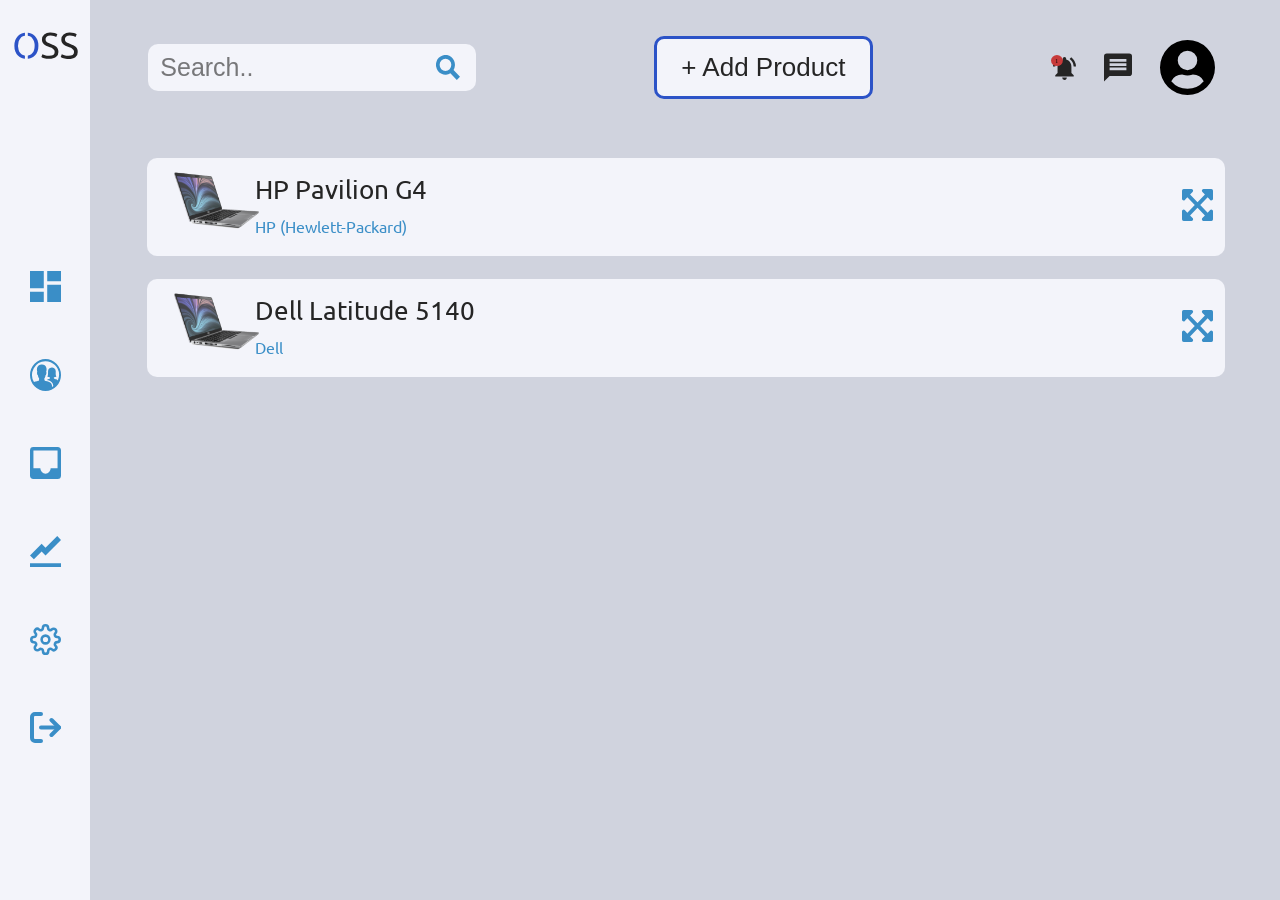
<file: dashboard.html>
<!DOCTYPE html>
<html lang="en">

<head>
    <meta charset="UTF-8">
    <meta http-equiv="X-UA-Compatible" content="IE=edge">
    <meta name="viewport" content="width=device-width, base-scale=1.0">
    <meta name="description" content="Dashboard for managing the store's inventory">
    <title>Onyx Systems</title>
    <link rel="stylesheet" href="css/dashboard.css">
</head>

<body>
    <!-- Sidebar Navigation for Desktop -->
    <nav>
        <div class="sidebar">
            <img src="images/logo.svg" alt="Logo" style="width: 90px;" class="sidebar-logo">
            <div class="nav-icons">
                <img src="icons/dashboard.svg" alt="" class="sidebar-icon">
                <img src="icons/contacts.svg" alt="" class="sidebar-icon">
                <img src="icons/inbox.svg" alt="" class="sidebar-icon">
                <img src="icons/graph.svg" alt="" class="sidebar-icon">
                <img src="icons/settings.svg" alt="" class="sidebar-icon">
                <img src="icons/logout.svg" alt="logout" class="sidebar-icon">
            </div>
        </div>
    </nav>
    <!-- Logo and Search Bar Fixed at the Top -->
    <section class="top-section">
        <div class="logo">
            <h1><span>Onyx</span> Systems</h1>
        </div>
        <!-- Search Bar -->
        <div class="search-container">
            <div class="search-bar">
                <input type="text" placeholder="Search.." class="search">
                <img src="icons/search.svg" alt="Search Icon" class="search-icon">
            </div>
        </div>
        <!-- Button at the top to show the Add Product Form for Desktop -->
        <button class="add" id="add-desktop" onclick="viewAdd()">+ Add Product</button>
        <!-- Top Right Icons -->
        <div class="top-right-icons">
            <img src="icons/bell.svg" alt="" class="tr-icon">
            <img src="icons/message.svg" alt="" class="tr-icon">
            <img src="icons/user.svg" alt="" class="tr-icon">
        </div>
    </section>
    <!-- Fixed Buttons on the Bottom *before the middle section so that the buttons show on top of the middle section on desktop-->
    <section class="bottom-section">
        <div class="bottom-buttons">
            <!-- Button to show the Add Product Form for Mobile -->
            <button class="add" id="add" onclick="viewAdd()">+ Add Product</button>
            <!-- Button to confirm the Add product Form -->
            <button type="submit" class="confirm" id="confirm-add" form="add-form">Confirm</button> <!--  onclick="closeAdd()" -->
            <!-- Button to confirm the Edit Form -->
            <button class="confirm" id="confirm-edit" onclick="confirmEdit()">Confirm</button>
            <!-- Buttons for Product Details -->
            <div class="view-buttons" id="view-buttons">
                <button class="edit" onclick="viewEdit()">Edit</button>
                <button class="delete" onclick="confirmDelete()">Delete</button>
            </div>
        </div>
    </section>
    <!-- Store Inventory -->
    <section class="middle-section">
        <!-- Edit Confirmation Overlay -->
        <div class="edit-confirm" id="edit-confirm">
            <img class="close" src="icons/close.svg" alt="Close Overlay" onclick="closeOverlay()">
            <h3 class="name">HP Pavilion G4</h3>
            <p class="sure">Are you sure you wanna edit this product ?</p>
            <!-- Buttons for Confirmation -->
            <div class="overlay-buttons" id="overlay-edit-buttons">
                <button type="submit" form="edit-form" id="yes-edit" class="yes">Yes</button> <!-- onclick="closeEditOverlay()" -->
                <button class="no" onclick="closeOverlay()">No</button>
            </div>
        </div>
        <!-- Delete Confirmation Overlay -->
        <div class="delete-confirm" id="delete-confirm">
            <img class="close" src="icons/close.svg" alt="Close Overlay" onclick="closeOverlay()">
            <h3 class="name">HP Pavilion G4</h3>
            <p class="sure">Are you sure you wanna delete this product ?</p>
            <!-- Buttons for Confirmation -->
            <div class="overlay-buttons" id="overlay-delete-buttons">
                <button class="yes" onclick="closeDeleteOverlay()">Yes</button>
                <button class="no" onclick="closeOverlay()">No</button>
            </div>
        </div>
        <!-- Add Product Form -->
        <div class="add-product" id="add-product">
            <!-- Icons at the top left -->
            <img class="return" src="icons/return.svg" alt="Return to Previous Page" onclick="closeAdd()">
            <!-- Icons at the top left -->
            <form action="" class="add-form" id="add-form" method="GET">
                <div class="tooltip">
                    <input type="text" id="name" name="name" placeholder="Name">
                    <svg xmlns="http://www.w3.org/2000/svg" width="55px" height="25px" viewBox="0 0 24.88 24.88"
                        class="info-icon" id="info-name">
                        <path id="info-icon-name" data-name="Icon awesome-info-circle"
                            d="M13,.563A12.44,12.44,0,1,0,25.442,13,12.442,12.442,0,0,0,13,.563ZM13,6.08A2.107,2.107,0,1,1,10.9,8.187,2.107,2.107,0,0,1,13,6.08Zm2.809,12.741a.6.6,0,0,1-.6.6H10.8a.6.6,0,0,1-.6-.6v-1.2a.6.6,0,0,1,.6-.6h.6v-3.21h-.6a.6.6,0,0,1-.6-.6V12a.6.6,0,0,1,.6-.6h3.21a.6.6,0,0,1,.6.6v5.016h.6a.6.6,0,0,1,.6.6Z"
                            transform="translate(-0.563 -0.563)" fill="#3a8ec7" />
                    </svg>
                    <span class="tooltip-info" id="tooltip-name">Uppercase and Lowercase characters. Spaces and Numbers are allowed.</span>
                </div>

                <div class="tooltip">
                    <input type="text" name="brand" id="brand" placeholder="Brand">
                    <svg xmlns="http://www.w3.org/2000/svg" width="55px" height="25px" viewBox="0 0 24.88 24.88"
                        class="info-icon" id="info-brand">
                        <path id="info-icon-brand" data-name="Icon awesome-info-circle"
                            d="M13,.563A12.44,12.44,0,1,0,25.442,13,12.442,12.442,0,0,0,13,.563ZM13,6.08A2.107,2.107,0,1,1,10.9,8.187,2.107,2.107,0,0,1,13,6.08Zm2.809,12.741a.6.6,0,0,1-.6.6H10.8a.6.6,0,0,1-.6-.6v-1.2a.6.6,0,0,1,.6-.6h.6v-3.21h-.6a.6.6,0,0,1-.6-.6V12a.6.6,0,0,1,.6-.6h3.21a.6.6,0,0,1,.6.6v5.016h.6a.6.6,0,0,1,.6.6Z"
                            transform="translate(-0.563 -0.563)" fill="#3a8ec7" />
                    </svg>
                    <span class="tooltip-info" id="tooltip-brand">Uppercase and Lowercase characters. Spaces, Numbers, Parentheses and Hyphens are allowed.</span>
                </div>

                <div class="tooltip">
                    <input type="text" id="microprocessor" name="microprocessor" placeholder="Microprocessor">
                    <svg xmlns="http://www.w3.org/2000/svg" width="55px" height="25px" viewBox="0 0 24.88 24.88"
                        class="info-icon" id="info-cpu">
                        <path id="info-icon-cpu" data-name="Icon awesome-info-circle"
                            d="M13,.563A12.44,12.44,0,1,0,25.442,13,12.442,12.442,0,0,0,13,.563ZM13,6.08A2.107,2.107,0,1,1,10.9,8.187,2.107,2.107,0,0,1,13,6.08Zm2.809,12.741a.6.6,0,0,1-.6.6H10.8a.6.6,0,0,1-.6-.6v-1.2a.6.6,0,0,1,.6-.6h.6v-3.21h-.6a.6.6,0,0,1-.6-.6V12a.6.6,0,0,1,.6-.6h3.21a.6.6,0,0,1,.6.6v5.016h.6a.6.6,0,0,1,.6.6Z"
                            transform="translate(-0.563 -0.563)" fill="#3a8ec7" />
                    </svg>
                    <span class="tooltip-info" id="tooltip-cpu">1 number point 1 number followed by Ghz (case sensitive)
                        followed by brand name and core-count (ex: 2.5GHz AMD Dual-Core).</span>
                </div>

                <div class="tooltip">
                    <input type="text" name="memory" id="memory" placeholder="Memory">
                    <svg xmlns="http://www.w3.org/2000/svg" width="55px" height="25px" viewBox="0 0 24.88 24.88"
                        class="info-icon" id="info-ram">
                        <path id="info-icon-ram" data-name="Icon awesome-info-circle"
                            d="M13,.563A12.44,12.44,0,1,0,25.442,13,12.442,12.442,0,0,0,13,.563ZM13,6.08A2.107,2.107,0,1,1,10.9,8.187,2.107,2.107,0,0,1,13,6.08Zm2.809,12.741a.6.6,0,0,1-.6.6H10.8a.6.6,0,0,1-.6-.6v-1.2a.6.6,0,0,1,.6-.6h.6v-3.21h-.6a.6.6,0,0,1-.6-.6V12a.6.6,0,0,1,.6-.6h3.21a.6.6,0,0,1,.6.6v5.016h.6a.6.6,0,0,1,.6.6Z"
                            transform="translate(-0.563 -0.563)" fill="#3a8ec7" />
                    </svg>
                    <span class="tooltip-info" id="tooltip-ram">1 to 2 numbers followed by "GB" (ex: 8GB or 16GB).</span>
                </div>

                <div class="tooltip">
                    <input type="text" name="video-graphics" id="video-card" placeholder="Video Graphics">
                    <svg xmlns="http://www.w3.org/2000/svg" width="55px" height="25px" viewBox="0 0 24.88 24.88"
                        class="info-icon" id="info-gpu">
                        <path id="info-icon-gpu" data-name="Icon awesome-info-circle"
                            d="M13,.563A12.44,12.44,0,1,0,25.442,13,12.442,12.442,0,0,0,13,.563ZM13,6.08A2.107,2.107,0,1,1,10.9,8.187,2.107,2.107,0,0,1,13,6.08Zm2.809,12.741a.6.6,0,0,1-.6.6H10.8a.6.6,0,0,1-.6-.6v-1.2a.6.6,0,0,1,.6-.6h.6v-3.21h-.6a.6.6,0,0,1-.6-.6V12a.6.6,0,0,1,.6-.6h3.21a.6.6,0,0,1,.6.6v5.016h.6a.6.6,0,0,1,.6.6Z"
                            transform="translate(-0.563 -0.563)" fill="#3a8ec7" />
                    </svg>
                    <span class="tooltip-info" id="tooltip-gpu">2 words and a 4 digit number *all separated by spaces (ex: Nvidia GTX 2080).</span>
                </div>

                <div class="tooltip">
                    <input type="text" name="hard-drive" id="drive" placeholder="Hard Drive">
                    <svg xmlns="http://www.w3.org/2000/svg" width="55px" height="25px" viewBox="0 0 24.88 24.88"
                        class="info-icon" id="info-hdd">
                        <path id="info-icon-hdd" data-name="Icon awesome-info-circle"
                            d="M13,.563A12.44,12.44,0,1,0,25.442,13,12.442,12.442,0,0,0,13,.563ZM13,6.08A2.107,2.107,0,1,1,10.9,8.187,2.107,2.107,0,0,1,13,6.08Zm2.809,12.741a.6.6,0,0,1-.6.6H10.8a.6.6,0,0,1-.6-.6v-1.2a.6.6,0,0,1,.6-.6h.6v-3.21h-.6a.6.6,0,0,1-.6-.6V12a.6.6,0,0,1,.6-.6h3.21a.6.6,0,0,1,.6.6v5.016h.6a.6.6,0,0,1,.6.6Z"
                            transform="translate(-0.563 -0.563)" fill="#3a8ec7" />
                    </svg>
                    <span class="tooltip-info" id="tooltip-hdd">3 or 4 numbers followed by "GB" (ex: 320GB or 1024GB).</span>
                </div>
            </form>
            
        </div>
        <!-- Product Details -->
        <div class="product-details" id="product-details">
            <div class="lap-img-container">
                <img class="lap-img" src="images/laptop.png" alt="Laptop Picture">
            </div>
            <div class="details">
                <!-- Compress Icons to close the details popup -->
                <img class="compress" src="icons/compress.svg" alt="Compress to Hide Product Details"onclick="closeDetails()">
                <!-- Empty fields to hold the hidden details for each product depending on which selected -->
                <p class="id"></p>
                <h3 class="name"></h3>
                <p class="brand"></p>
                <p class="spec">Microprocessor :</p>
                <p class="cpu"></p>
                <p class="spec">Memory :</p>
                <p class="ram"></p>
                <p class="spec">Video Graphics :</p>
                <p class="gpu"></p>
                <p class="spec">Hard Drive :</p>
                <p class="hdd"></p>
            </div>
        </div>
        <!-- Edit Product Form -->
        <div class="edit-product" id="edit-product">
            <!-- Return Icon to previous "page" -->
            <img class="return" src="icons/return.svg" alt="Return to Previous Page" onclick="closeEdit()">
            <!-- Base Information -->
            <div class="lap-img-container">
                <img class="lap-img" src="images/laptop.png" alt="Laptop Picture">
            </div>
            <div class="base-edit">
                <h3 class="name"></h3>
                <p class="brand"></p>
            </div>

            <form action="" class="edit-form" id="edit-form" method="GET">

                <label for="microprocessor">Microprocessor :</label>
                <div class="tooltip">
                    <input type="text" id="micro-edit" name="microprocessor">
                    <svg xmlns="http://www.w3.org/2000/svg" width="55px" height="25px" viewBox="0 0 24.88 24.88"
                        class="info-icon" id="info-cpu-edit">
                        <path id="info-icon-cpu-edit" data-name="Icon awesome-info-circle"
                            d="M13,.563A12.44,12.44,0,1,0,25.442,13,12.442,12.442,0,0,0,13,.563ZM13,6.08A2.107,2.107,0,1,1,10.9,8.187,2.107,2.107,0,0,1,13,6.08Zm2.809,12.741a.6.6,0,0,1-.6.6H10.8a.6.6,0,0,1-.6-.6v-1.2a.6.6,0,0,1,.6-.6h.6v-3.21h-.6a.6.6,0,0,1-.6-.6V12a.6.6,0,0,1,.6-.6h3.21a.6.6,0,0,1,.6.6v5.016h.6a.6.6,0,0,1,.6.6Z"
                            transform="translate(-0.563 -0.563)" fill="#3a8ec7" />
                    </svg>
                    <span class="tooltip-info" id="tooltip-cpu-edit">1 number point 1 number followed by Ghz (case sensitive) followed by brand name and core-count (ex: 2.5GHz AMD Dual-Core).</span>
                </div>

                <label for="memory">Memory :</label>
                <div class="tooltip">
                    <input type="text" id="memory-edit" name="memory">
                    <svg xmlns="http://www.w3.org/2000/svg" width="55px" height="25px" viewBox="0 0 24.88 24.88"
                        class="info-icon" id="info-ram-edit">
                        <path id="info-icon-ram-edit" data-name="Icon awesome-info-circle"
                            d="M13,.563A12.44,12.44,0,1,0,25.442,13,12.442,12.442,0,0,0,13,.563ZM13,6.08A2.107,2.107,0,1,1,10.9,8.187,2.107,2.107,0,0,1,13,6.08Zm2.809,12.741a.6.6,0,0,1-.6.6H10.8a.6.6,0,0,1-.6-.6v-1.2a.6.6,0,0,1,.6-.6h.6v-3.21h-.6a.6.6,0,0,1-.6-.6V12a.6.6,0,0,1,.6-.6h3.21a.6.6,0,0,1,.6.6v5.016h.6a.6.6,0,0,1,.6.6Z"
                            transform="translate(-0.563 -0.563)" fill="#3a8ec7" />
                    </svg>
                    <span class="tooltip-info" id="tooltip-ram-edit">1 to 2 numbers followed by "GB" (ex: 8GB or 16GB).</span>
                </div>

                <label for="video-graphics">Video Graphics :</label>
                <div class="tooltip">
                    <input type="text" id="graphique-edit" name="video-graphics">
                    <svg xmlns="http://www.w3.org/2000/svg" width="55px" height="25px" viewBox="0 0 24.88 24.88"
                        class="info-icon" id="info-gpu-edit">
                        <path id="info-icon-gpu-edit" data-name="Icon awesome-info-circle"
                            d="M13,.563A12.44,12.44,0,1,0,25.442,13,12.442,12.442,0,0,0,13,.563ZM13,6.08A2.107,2.107,0,1,1,10.9,8.187,2.107,2.107,0,0,1,13,6.08Zm2.809,12.741a.6.6,0,0,1-.6.6H10.8a.6.6,0,0,1-.6-.6v-1.2a.6.6,0,0,1,.6-.6h.6v-3.21h-.6a.6.6,0,0,1-.6-.6V12a.6.6,0,0,1,.6-.6h3.21a.6.6,0,0,1,.6.6v5.016h.6a.6.6,0,0,1,.6.6Z"
                            transform="translate(-0.563 -0.563)" fill="#3a8ec7" />
                    </svg>
                    <span class="tooltip-info" id="tooltip-gpu-edit">2 words and a 4 digit number *all separated by spaces (ex: Nvidia GTX 2080).</span>
                </div>

                <label for="hard-drive">Hard Drive :</label>
                <div class="tooltip">
                    <input type="text" id="drive-edit" name="hard-drive">
                    <svg xmlns="http://www.w3.org/2000/svg" width="55px" height="25px" viewBox="0 0 24.88 24.88"
                        class="info-icon" id="info-hdd-edit">
                        <path id="info-icon-hdd-edit" data-name="Icon awesome-info-circle"
                            d="M13,.563A12.44,12.44,0,1,0,25.442,13,12.442,12.442,0,0,0,13,.563ZM13,6.08A2.107,2.107,0,1,1,10.9,8.187,2.107,2.107,0,0,1,13,6.08Zm2.809,12.741a.6.6,0,0,1-.6.6H10.8a.6.6,0,0,1-.6-.6v-1.2a.6.6,0,0,1,.6-.6h.6v-3.21h-.6a.6.6,0,0,1-.6-.6V12a.6.6,0,0,1,.6-.6h3.21a.6.6,0,0,1,.6.6v5.016h.6a.6.6,0,0,1,.6.6Z"
                            transform="translate(-0.563 -0.563)" fill="#3a8ec7" />
                    </svg>
                    <span class="tooltip-info" id="tooltip-hdd-edit">3 or 4 numbers followed by "GB" (ex: 320GB or 1024GB).</span>
                </div>

            </form>
        </div>
        <!-- All Products -->
        <div class="all-products" id="all-products">
            <div class="product">
                <!-- Expand Icon to show the details -->
                <img class="expand" src="icons/expand.svg" alt="Expand to View Product Details">
                <!-- Hidden Product Details informations to be inserted into the Details Popup and the input fields of the Edit Form -->
                <div class="hidden_information">
                    <p class="id">1</p>
                    <div class="base">
                        <h3 class="name">HP Pavilion G4</h3>
                        <p class="brand">HP (Hewlett-Packard)</p>
                    </div>
                    <p class="cpu">2.5GHz AMD Dual-Core</p>
                    <p class="ram">8GB</p>
                    <p class="gpu">AMD Radeon 6480</p>
                    <p class="hdd">320GB</p>
                </div>
                <!-- Base Information -->
                <div class="lap-img-container">
                    <img class="lap-img" src="images/laptop.png" alt="Laptop Picture">
                </div>
                <div class="base">
                    <h3 class="name">HP Pavilion G4</h3>
                    <p class="brand">HP (Hewlett-Packard)</p>
                </div>
            </div>

            <div class="product">
                <!-- Expand Icon to show the details -->
                <img class="expand" src="icons/expand.svg" alt="Expand to View Product Details">
                <!-- Hidden Product Details informations to be inserted into the Details Popup and the input fields of the Edit Form -->
                <div class="hidden_information">
                    <p class="id">2</p>
                    <div class="base">
                        <h3 class="name">Dell Latitude 5140</h3>
                        <p class="brand">Dell</p>
                    </div>
                    <p class="cpu">2.8GHz Intel Quad-Core</p>
                    <p class="ram">16GB</p>
                    <p class="gpu">Nvidia GTX 2070</p>
                    <p class="hdd">1024GB</p>
                </div>
                <!-- Base Information -->
                <div class="lap-img-container">
                    <img class="lap-img" src="images/laptop.png" alt="Laptop Picture">
                </div>
                <div class="base">
                    <h3 class="name">Dell Latitude 5140</h3>
                    <p class="brand">Dell</p>
                </div>
            </div>
            
        </div>
    </section>
    <!-- Javascript File -->
    <script src="javascript/dashboard.js"></script>
</body>
</html>
</file>
<file: css/dashboard.css>
@import url("https://fonts.googleapis.com/css2?family=Ubuntu:wght@300;400;500;700&display=swap");
.add, .confirm, #view-buttons .edit, #view-buttons .delete, .overlay-buttons .yes,
.overlay-buttons .no {
  outline: none;
  border-style: outset;
  border: none;
  border-radius: 10px;
  height: 63px;
  font-size: 26px;
  cursor: pointer;
}

.edit-confirm .name,
.delete-confirm .name, .edit-confirm .sure,
.delete-confirm .sure {
  color: #f3f4fa;
  font-size: 26px;
  font-weight: 400;
  text-align: center;
  width: 80%;
  padding-bottom: 1em;
  position: absolute;
  left: 10%;
}

.add-product input, .edit-product input {
  outline: none;
  border: none;
  border-radius: 5px;
  background-color: #3a8ec780;
  height: 40px;
  font-size: 16px;
  color: #252525;
  padding-left: 10px;
  width: 100%;
}

::-webkit-input-placeholder {
  color: #252525;
  opacity: 0.6;
}

:-ms-input-placeholder {
  color: #252525;
  opacity: 0.6;
}

::-ms-input-placeholder {
  color: #252525;
  opacity: 0.6;
}

::placeholder {
  color: #252525;
  opacity: 0.6;
}

* {
  margin: 0;
  padding: 0;
  -webkit-box-sizing: border-box;
          box-sizing: border-box;
}

body {
  font-family: "Ubuntu", sans-serif;
  background-color: #d0d3de;
  display: -ms-grid;
  display: grid;
  height: 100vh;
  width: 100vw;
      grid-template-areas: "top" "middle" "bottom";
  -ms-grid-columns: 100%;
      grid-template-columns: 100%;
  -ms-grid-rows: 20% 1fr 12%;
      grid-template-rows: 20% 1fr 12%;
  grid-gap: 23px;
  overflow: hidden;
}

nav {
  display: none;
}

#add-desktop {
  display: none;
}

.top-right-icons {
  display: none;
}

.top-section {
  position: fixed;
  top: 0;
  -ms-grid-row: 1;
  -ms-grid-column: 1;
  grid-area: top;
  padding-bottom: 23px;
  background-color: #d0d3de;
  width: 100%;
  display: -webkit-box;
  display: -ms-flexbox;
  display: flex;
  -webkit-box-orient: vertical;
  -webkit-box-direction: normal;
      -ms-flex-direction: column;
          flex-direction: column;
}

h1 {
  font-size: 47px;
  font-weight: 400;
  text-align: center;
}

.logo {
  padding-top: 2em;
  padding-bottom: 2em;
}

.logo span {
  color: #2c53c7;
}

.search-container {
  background-color: #f3f4fa;
  border-radius: 10px;
  width: 90%;
  height: 47px;
  margin: 0 auto;
}

.search-bar {
  width: 100%;
  height: 100%;
  display: -webkit-box;
  display: -ms-flexbox;
  display: flex;
  -webkit-box-align: center;
      -ms-flex-align: center;
          align-items: center;
}

.search {
  border: none;
  outline: none;
  width: 100%;
  height: 90%;
  background-color: #f3f4fa;
  font-size: 25px;
  font-weight: 400;
  color: #252525;
  margin-left: 0.5em;
}

.search-icon {
  padding-right: 1em;
  cursor: pointer;
}

.search-icon img {
  margin-left: auto;
  margin-right: 4%;
}

.middle-section {
  -ms-grid-row: 2;
  -ms-grid-column: 1;
  grid-area: middle;
  overflow-y: scroll;
}

.product {
  position: relative;
  padding-top: 1em;
  border-radius: 10px;
  width: 90%;
  height: auto;
  margin: 0 auto 23px auto;
  background-color: #f3f4fa;
}

.product .expand {
  position: absolute;
  left: 80%;
  padding-top: 15px;
  cursor: pointer;
}

.product .hidden_information {
  display: none;
}

.lap-img-container {
  display: none;
}

.base {
  position: relative;
  right: 0;
  left: 10%;
  width: 70%;
}

.base .name {
  font-size: 26px;
  font-weight: 400;
  color: #252525;
  padding-bottom: 10px;
}

.base .brand {
  font-size: 16px;
  font-weight: 400;
  color: #3a8ec7;
  padding-bottom: 20px;
}

.product-details {
  position: fixed;
  padding-top: 1em;
  z-index: 1;
  display: none;
  border-radius: 10px;
  width: 90%;
  height: 62%;
  margin: 0 auto 23px auto;
  background-color: #f3f4fa;
  left: 5%;
}

.product-details .compress {
  position: absolute;
  right: 0;
  left: 87%;
  padding-top: 11px;
  cursor: pointer;
}

.details {
  position: relative;
  right: 0;
  left: 10%;
  width: 80%;
}

.details .id {
  display: none;
}

.details .name {
  font-size: 26px;
  font-weight: 400;
  color: #252525;
  padding-bottom: 10px;
}

.details .brand {
  font-size: 16px;
  font-weight: 400;
  color: #3a8ec7;
  padding-bottom: 24px;
}

.details .cpu, .details .ram, .details .gpu, .details .hdd {
  font-size: 16px;
  font-weight: 400;
  color: #3a8ec7;
  padding-bottom: 38px;
}

.details .spec {
  font-size: 16px;
  font-weight: 400;
  color: #252525;
  padding-bottom: 14px;
}

.add-product {
  border-radius: 10px;
  width: 90%;
  height: 62%;
  margin: 0 auto 23px auto;
  background-color: #f3f4fa;
  display: none;
  -webkit-box-orient: vertical;
  -webkit-box-direction: normal;
      -ms-flex-direction: column;
          flex-direction: column;
  position: fixed;
  z-index: 4;
  left: 5%;
}

.add-product .add-form {
  position: absolute;
  display: -webkit-box;
  display: -ms-flexbox;
  display: flex;
  -webkit-box-orient: vertical;
  -webkit-box-direction: normal;
      -ms-flex-direction: column;
          flex-direction: column;
  -webkit-box-pack: justify;
      -ms-flex-pack: justify;
          justify-content: space-between;
  left: 8%;
  top: 15%;
  height: 75%;
  width: 93%;
}

.add-product .return {
  position: absolute;
  right: 0;
  left: 80%;
  top: 7%;
  cursor: pointer;
}

.add-product input {
  width: 84%;
}

.edit-product {
  border-radius: 10px;
  width: 90%;
  height: 62%;
  margin: 0 auto 23px auto;
  background-color: #f3f4fa;
  display: none;
  -webkit-box-orient: vertical;
  -webkit-box-direction: normal;
      -ms-flex-direction: column;
          flex-direction: column;
  position: fixed;
  z-index: 1;
  left: 5%;
}

.edit-product .return {
  position: absolute;
  right: 0;
  left: 80%;
  top: 7%;
  cursor: pointer;
}

.edit-product .base-edit {
  position: relative;
  right: 0;
  left: 10%;
  width: 70%;
  top: 3.1%;
}

.edit-product .base-edit .name {
  font-size: 26px;
  font-weight: 400;
  color: #252525;
  padding-bottom: 10px;
}

.edit-product .base-edit .brand {
  font-size: 16px;
  font-weight: 400;
  color: #3a8ec7;
  padding-bottom: 20px;
}

.edit-product .edit-form {
  position: absolute;
  left: 8%;
  top: 20%;
  display: -webkit-box;
  display: -ms-flexbox;
  display: flex;
  -webkit-box-orient: vertical;
  -webkit-box-direction: normal;
      -ms-flex-direction: column;
          flex-direction: column;
  -webkit-box-pack: justify;
      -ms-flex-pack: justify;
          justify-content: space-between;
  /* left: 8%;
        top: 15%; */
  height: 75%;
  width: 85%;
}

.edit-product .edit-form .edit-element {
  width: auto;
}

.edit-product input {
  width: 75vw;
}

.edit-confirm,
.delete-confirm {
  border-radius: 10px;
  width: 90%;
  height: 73%;
  margin: 0 auto;
  background-color: #000a2c;
  z-index: 6;
  position: fixed;
  left: 5%;
  display: none;
}

.edit-confirm .close,
.delete-confirm .close {
  position: absolute;
  top: 4.5%;
  left: 79.5%;
  cursor: pointer;
}

.edit-confirm .name,
.delete-confirm .name {
  top: 30%;
}

.edit-confirm .sure,
.delete-confirm .sure {
  top: 50%;
}

.bottom-section {
  position: fixed;
  bottom: -16px;
  -ms-grid-row: 3;
  -ms-grid-column: 1;
  grid-area: bottom;
  text-align: center;
  background-color: #d0d3de;
  width: 100%;
  height: auto;
}

.bottom-section .bottom-buttons {
  position: absolute;
  bottom: 60px;
  left: 5%;
  width: 90%;
}

.add {
  width: 100%;
  background-color: #2c53c7;
  color: #f3f4fa;
}

.confirm {
  width: 100%;
  background-color: #2c53c7;
  color: #f3f4fa;
  display: none;
}

#view-buttons {
  display: none;
  -webkit-box-pack: justify;
      -ms-flex-pack: justify;
          justify-content: space-between;
}

#view-buttons .edit {
  width: 47%;
  background-color: #2c53c7;
  color: #f3f4fa;
}

#view-buttons .delete {
  width: 47%;
  background-color: #c73a3a;
  color: #f3f4fa;
}

.overlay-buttons {
  display: none;
  -ms-flex-pack: justify;
      justify-content: space-between;
  margin: 0% 5% 0 5%;
  position: relative;
  -webkit-box-pack: justify;
  top: 86%;
}

.overlay-buttons .yes,
.overlay-buttons .no {
  width: 47%;
  background-color: #f3f4fa;
  color: #252525;
}

.disabled {
  pointer-events: none;
  opacity: 0.3;
}

.tooltip {
  position: relative;
  display: -webkit-box;
  display: -ms-flexbox;
  display: flex;
  -webkit-box-align: center;
      -ms-flex-align: center;
          align-items: center;
  /* top: 9%;
    right: 7%; */
}

.tooltip .tooltip-info {
  visibility: hidden;
  width: 84%;
  background-color: #57A55D;
  color: #f3f4fa;
  text-align: center;
  padding: 10px 0;
  border-radius: 6px;
  position: absolute;
  z-index: 5;
  bottom: -38%;
  opacity: 0;
  -webkit-transition: 0.5s;
  transition: 0.5s;
}

.tooltip #tooltip-name, .tooltip #tooltip-brand, .tooltip #tooltip-cpu, .tooltip #tooltip-ram, .tooltip #tooltip-gpu, .tooltip #tooltip-hdd {
  width: 83%;
}

.tooltip #tooltip-name {
  bottom: -40%;
}

.tooltip #tooltip-brand {
  bottom: -60%;
}

.tooltip #tooltip-cpu {
  bottom: -60%;
}

.tooltip #tooltip-ram {
  bottom: -18%;
}

.tooltip #tooltip-gpu {
  bottom: -40%;
}

.tooltip #tooltip-hdd {
  bottom: -18%;
}

.tooltip #tooltip-cpu-edit, .tooltip #tooltip-ram-edit, .tooltip #tooltip-gpu-edit, .tooltip #tooltip-hdd-edit {
  width: 85%;
}

.tooltip #tooltip-cpu-edit {
  bottom: -85%;
}

.tooltip #tooltip-ram-edit {
  bottom: -18%;
}

.tooltip #tooltip-gpu-edit {
  bottom: -40%;
}

.tooltip #tooltip-hdd-edit {
  bottom: -18%;
}

.tooltip .info-icon {
  cursor: pointer;
}

.tooltip .info-icon #info-icon-name, .tooltip .info-icon #info-icon-brand, .tooltip .info-icon #info-icon-cpu, .tooltip .info-icon #info-icon-ram, .tooltip .info-icon #info-icon-gpu, .tooltip .info-icon #info-icon-hdd {
  -webkit-transition: 0.5s;
  transition: 0.5s;
}

.tooltip .info-icon #info-icon-name-edit, .tooltip .info-icon #info-icon-brand-edit, .tooltip .info-icon #info-icon-cpu-edit, .tooltip .info-icon #info-icon-ram-edit, .tooltip .info-icon #info-icon-gpu-edit, .tooltip .info-icon #info-icon-hdd-edit {
  -webkit-transition: 0.5s;
  transition: 0.5s;
}

/* Media Query for Desktop */
@media only screen and (min-width: 1280px) {
  body {
    display: -ms-grid;
    display: grid;
        grid-template-areas: "sidebar top" "sidebar middle" "sidebar bottom";
    -ms-grid-columns: 5% 95%;
        grid-template-columns: 5% 95%;
    -ms-grid-rows: 15% 1fr 10%;
        grid-template-rows: 15% 1fr 10%;
    grid-gap: 23px;
    overflow: hidden;
  }
  ::-webkit-scrollbar {
    width: 15px;
  }
  ::-webkit-scrollbar-track {
    background: #f3f4fa;
    border-radius: 5px;
  }
  ::-webkit-scrollbar-thumb {
    background: #3a8ec7;
    border-radius: 5px;
  }
  ::-webkit-scrollbar-thumb:hover {
    background: #1b378c;
  }
  .logo {
    display: none;
  }
  nav {
    display: block;
    height: 100vh;
    width: 90px;
    -ms-grid-row: 1;
    -ms-grid-row-span: 3;
    -ms-grid-column: 1;
    grid-area: sidebar;
  }
  nav .sidebar {
    height: 100%;
    background: #f3f4fa;
    width: 100%;
    position: relative;
  }
  nav .sidebar .nav-icons {
    display: -webkit-box;
    display: -ms-flexbox;
    display: flex;
    -webkit-box-orient: vertical;
    -webkit-box-direction: normal;
        -ms-flex-direction: column;
            flex-direction: column;
    position: absolute;
    top: 30%;
    width: 100%;
  }
  nav .sidebar .sidebar-icon {
    margin-top: 1%;
    margin-left: 33%;
    margin-bottom: 62%;
    margin-right: 32%;
    cursor: pointer;
  }
  .top-section {
    position: unset;
    -ms-grid-row: 1;
    -ms-grid-column: 2;
    grid-area: top;
    width: 90%;
    display: -webkit-box;
    display: -ms-flexbox;
    display: flex;
    -webkit-box-orient: horizontal;
    -webkit-box-direction: normal;
        -ms-flex-direction: row;
            flex-direction: row;
    margin: auto;
    -webkit-box-pack: justify;
        -ms-flex-pack: justify;
            justify-content: space-between;
    -webkit-box-align: center;
        -ms-flex-align: center;
            align-items: center;
    padding-bottom: 0;
  }
  .top-section .search-container {
    width: 30%;
    margin: 0;
  }
  #add-desktop {
    display: block;
    width: 20%;
    background-color: #f3f4fa;
    color: #252525;
    border: 3px solid #2c53c7;
    cursor: pointer;
    -webkit-transition: 0.5s;
    transition: 0.5s;
  }
  #add-desktop:hover {
    background-color: #2c53c7;
    color: #f3f4fa;
    -webkit-transition: 0.5s;
    transition: 0.5s;
  }
  .top-right-icons {
    display: -webkit-box;
    display: -ms-flexbox;
    display: flex;
    -webkit-box-pack: justify;
        -ms-flex-pack: justify;
            justify-content: space-between;
    width: 15%;
    margin-right: 2.5%;
  }
  .top-right-icons .tr-icon {
    cursor: pointer;
  }
  .middle-section {
    width: 98.5%;
    height: 106%;
    -ms-grid-row: 2;
    -ms-grid-column: 2;
    grid-area: middle;
  }
  .lap-img-container {
    display: block;
  }
  .lap-img-container .lap-img {
    position: absolute;
    top: 0%;
    left: 2.5%;
    padding: 0;
  }
  .add-product {
    width: 83.66%;
    height: 75%;
    left: 10.8%;
  }
  .add-product .add-form {
    height: 61%;
  }
  .add-product .return {
    left: 95.7%;
    top: 5%;
  }
  .add-product input {
    width: 69vw;
  }
  #view-buttons {
    width: 83.66%;
    height: 20%;
    position: fixed;
    top: 75%;
    left: 10.8%;
    margin: 0 auto 23px auto;
  }
  #view-buttons .edit {
    width: 10%;
    background-color: #f3f4fa;
    color: #252525;
    border: 3px solid #2c53c7;
    position: absolute;
    left: 25%;
    top: 30%;
    -webkit-transition: 0.5s;
    transition: 0.5s;
  }
  #view-buttons .edit:hover {
    background-color: #2c53c7;
    color: #f3f4fa;
    -webkit-transition: 0.5s;
    transition: 0.5s;
  }
  #view-buttons .delete {
    width: 10%;
    background-color: #f3f4fa;
    color: #252525;
    border: 3px solid #c73a3a;
    position: absolute;
    right: 25%;
    top: 30%;
    -webkit-transition: 0.5s;
    transition: 0.5s;
  }
  #view-buttons .delete:hover {
    background-color: #c73a3a;
    color: #f3f4fa;
    -webkit-transition: 0.5s;
    transition: 0.5s;
  }
  #add {
    visibility: hidden;
  }
  .bottom-buttons {
    background-color: #f3f4fa;
    width: 83.66%;
    height: 58%;
    left: 10.8%;
  }
  .confirm {
    width: 20%;
    background-color: #f3f4fa;
    color: #252525;
    border: 3px solid #2c53c7;
    position: fixed;
    left: 42%;
    top: 80%;
    -webkit-transition: 0.5s;
    transition: 0.5s;
  }
  .confirm:hover {
    background-color: #2c53c7;
    color: #f3f4fa;
    -webkit-transition: 0.5s;
    transition: 0.5s;
  }
  .product .expand {
    left: 96%;
    padding-top: 15px;
    cursor: pointer;
  }
  .product-details {
    width: 83.66%;
    height: 75%;
    left: 10.8%;
  }
  .product-details .compress {
    left: 107.2%;
    padding-top: 12px;
    cursor: pointer;
  }
  .edit-product {
    width: 83.66%;
    height: 75%;
    left: 10.8%;
  }
  .edit-product .base-edit {
    top: 2.1%;
  }
  .edit-product .edit-form {
    height: 56%;
  }
  .edit-product input {
    width: 69vw;
  }
  .edit-product .return {
    left: 95.7%;
    top: 5%;
  }
  .edit-confirm,
  .delete-confirm {
    width: 83.8%;
    height: 75%;
    left: 10.7%;
  }
  .edit-confirm .close,
  .delete-confirm .close {
    top: 3.5%;
    left: 95.7%;
  }
  .edit-confirm .overlay-buttons, .delete-confirm .overlay-buttons {
    top: 85%;
    left: 0%;
  }
  .edit-confirm .overlay-buttons .yes, .delete-confirm .overlay-buttons .yes {
    width: 11%;
    position: absolute;
    left: 22.5%;
    top: 30%;
    -webkit-transition: 0.5s;
    transition: 0.5s;
  }
  .edit-confirm .overlay-buttons .yes:hover, .delete-confirm .overlay-buttons .yes:hover {
    background-color: #2c53c7;
    color: #f3f4fa;
    -webkit-transition: 0.5s;
    transition: 0.5s;
  }
  .edit-confirm .overlay-buttons .no, .delete-confirm .overlay-buttons .no {
    width: 11%;
    position: absolute;
    right: 22.5%;
    top: 30%;
    -webkit-transition: 0.5s;
    transition: 0.5s;
  }
  .edit-confirm .overlay-buttons .no:hover, .delete-confirm .overlay-buttons .no:hover {
    background-color: #2c53c7;
    color: #f3f4fa;
    -webkit-transition: 0.5s;
    transition: 0.5s;
  }
  .bottom-section {
    -ms-grid-row: 3;
    -ms-grid-column: 2;
    grid-area: bottom;
    z-index: 5;
  }
  .tooltip #tooltip-name, .tooltip #tooltip-brand, .tooltip #tooltip-cpu, .tooltip #tooltip-ram, .tooltip #tooltip-gpu, .tooltip #tooltip-hdd {
    z-index: 5;
    bottom: -5%;
    padding: 13px 0;
    width: 88.8%;
  }
  .tooltip #tooltip-cpu-edit, .tooltip #tooltip-ram-edit, .tooltip #tooltip-gpu-edit, .tooltip #tooltip-hdd-edit {
    z-index: 5;
    bottom: -5%;
    padding: 13px 0;
    width: 96%;
  }
  .tooltip .info-icon {
    padding-left: 2%;
    cursor: pointer;
  }
  .tooltip .info-icon #info-icon-name, .tooltip .info-icon #info-icon-brand, .tooltip .info-icon #info-icon-cpu, .tooltip .info-icon #info-icon-ram, .tooltip .info-icon #info-icon-gpu, .tooltip .info-icon #info-icon-hdd {
    -webkit-transition: 0.5s;
    transition: 0.5s;
  }
  .tooltip .info-icon #info-icon-name-edit, .tooltip .info-icon #info-icon-brand-edit, .tooltip .info-icon #info-icon-cpu-edit, .tooltip .info-icon #info-icon-ram-edit, .tooltip .info-icon #info-icon-gpu-edit, .tooltip .info-icon #info-icon-hdd-edit {
    -webkit-transition: 0.5s;
    transition: 0.5s;
  }
}
/*# sourceMappingURL=dashboard.css.map */
</file>
